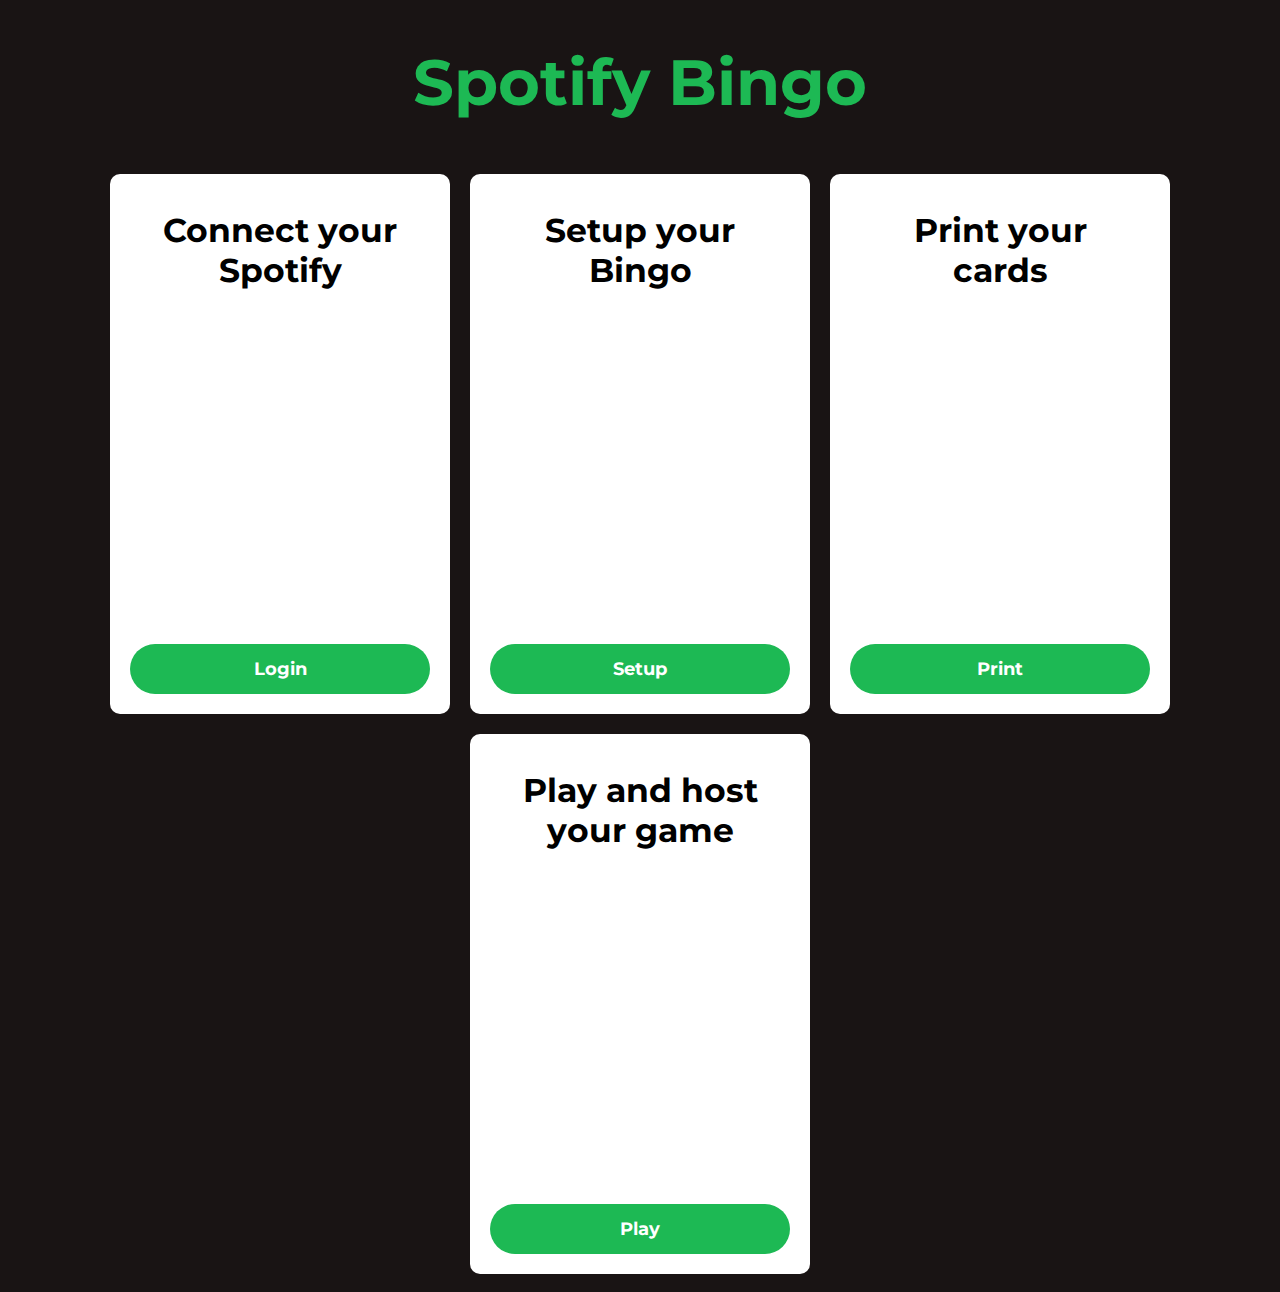
<file: index.html>
<!DOCTYPE html>
<html lang="en">

<head>
    <meta charset="UTF-8">
    <meta name="viewport" content="width=device-width, initial-scale=1.0">
    <title>Spotify Bingo</title>
    <link rel="stylesheet" type="text/css" href="css/index.css">
    <link rel="stylesheet" href="https://cdnjs.cloudflare.com/ajax/libs/font-awesome/6.0.0-beta3/css/all.min.css">
</head>

<body>
    <header>
        <h1 class="spotify-bingo-logo">Spotify Bingo</h1>
    </header>
    <div class="steps">
        <div class="step">
            <h2>Connect your Spotify</h2>
            <p><!-- Easily sync your Spotify account to our app and unlock a world of musical possibilities. Seamlessly
                access your favorite playlists, setting the stage for an immersive and personalized music bingo
                experience. --></p>
            <div id="login-button" class="action-button">
                <a href="login.html">Login</a>
                <i class="check-mark fas fa-check"></i>
            </div>
        </div>
        <div class="step">
            <h2>Setup your Bingo</h2>
            <p><!-- Tailor the game to your taste by selecting a playlist that sets the perfect mood. Customize the settings
                to match your preferences, ensuring a unique and entertaining bingo session filled with catchy tunes and
                friendly competition. --></p>
            <div id="setup-button" class="action-button">
                <a href="setup.html">Setup</a>
                <i class="check-mark fas fa-check"></i>
            </div>
        </div>
        <div class="step">
            <h2>Print your cards</h2>
            <p><!-- Bring your bingo cards to life with our user-friendly design tools. Create visually appealing cards that
                capture the essence of your chosen playlist. Download and print them, adding a colorful and engaging
                element to your music bingo event. --></p>
            <div id="print-button" class="action-button">
                <a href="print.html">Print</a>
                <i class="check-mark fas fa-check"></i>
            </div>
        </div>
        <div class="step">
            <h2>Play and host your game</h2>
            <p><!-- Bring your bingo cards to life with our user-friendly design tools. Create visually appealing cards that
                capture the essence of your chosen playlist. Download and print them, adding a colorful and engaging
                element to your music bingo event. --></p>
            <div id="play-button" class="action-button">
                <a href="track.html">Play</a>
                <i class="check-mark fas fa-check"></i>
            </div>
        </div>
    </div>
    <script>
        // Check if user is logged in by verifying access token with Spotify API
        var accessToken = localStorage.getItem('accessToken');
        var playlistId = localStorage.getItem('selectedPlaylistId');

        var loginButton = document.getElementById('login-button');
        var setupButton = document.getElementById('setup-button');

        if (accessToken) {
            fetch('https://api.spotify.com/v1/me', {
                headers: {
                    'Authorization': 'Bearer ' + accessToken
                }
            })
                .then(response => {
                    if (response.ok) {
                        // User is logged in
                        loginButton.classList.add('completed');
                        return response.json();
                    } else {
                        // User is not logged in
                        throw new Error('User is not logged in.');
                    }
                })
                .then(data => {
                    var username = data.display_name || data.id;
                    console.log(username);
                    loginButton.querySelector('a').textContent = username || 'Logged in';
                })
                .catch(error => {
                    console.error('Error:', error);
                });
        }

        if (playlistId) {
            fetch(`https://api.spotify.com/v1/playlists/${playlistId}`, {
                headers: {
                    'Authorization': 'Bearer ' + accessToken
                }
            })
                .then(response => response.json())
                .then(data => {
                    if (data.name) {
                        setupButton.classList.add('completed');
                        setupButton.querySelector('a').textContent = data.name;
                    }
                })
                .catch(error => {
                    console.error('Error:', error);
                });
        }
    </script>
</body>

</html>
</file>
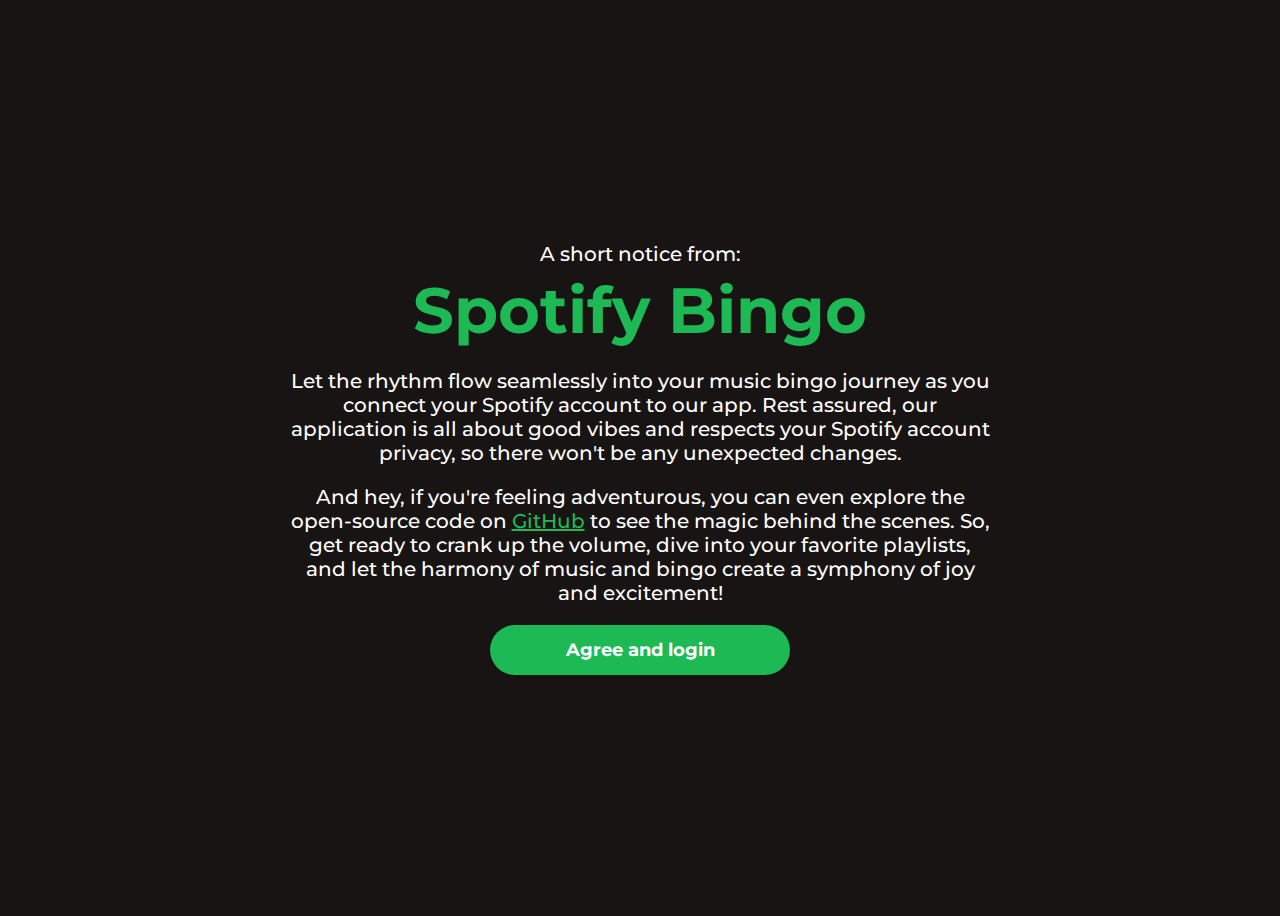
<file: login.html>
<!DOCTYPE html>
<html>

<head>
  <title>Login</title>
  <style>
    @import url('https://fonts.googleapis.com/css?family=Montserrat:400,700&display=swap');

    body {
      display: flex;
      justify-content: center;
      align-items: center;
      min-height: 100vh;
      font-family: 'Montserrat', sans-serif;
      background-color: #191414;
      color: #fff;
    }
    
    a {
      color: #1DB954;
    }

    .spotify-bingo-logo {
      color: rgba(29, 185, 84, 1);
      font-family: 'Montserrat', sans-serif;
      font-size: 4rem;
      text-align: center;
      margin: 5px;
    }

    p {
      font-family: 'Montserrat', sans-serif;
      font-size: 20px;
      font-weight: 500;
      text-align: center;
      margin-bottom: 3px;
    }

    #confirm-login {
      width: 700px;
      margin: auto;
      text-align: center;
    }

    #agree {
      color: white;
      font-size: 18px;
      font-weight: bold;
      text-decoration: none;
      width: 300px;
      height: 50px;
      border-radius: 25px;
      background-color: rgba(29, 185, 84, 1);
      display: flex;
      justify-content: center;
      align-items: center;
      margin: 20px auto;
    }

    #loading {
      display: none;
      width: 40px;
      height: 40px;
      border: 4px solid #1DB954;
      border-radius: 50%;
      border-top-color: transparent;
      animation: spin 1s ease-in-out infinite;
    }

    @keyframes spin {
      0% {
        transform: rotate(0deg);
      }

      100% {
        transform: rotate(360deg);
      }
    }
  </style>
</head>

<body>
  <div id="loading"></div>
  <div id="confirm-login">
    <p>A short notice from:</p>
    <h1 class="spotify-bingo-logo">Spotify Bingo</h1>
    <p>Let the rhythm flow seamlessly into your music bingo journey as you connect your Spotify account to our app. Rest
      assured, our application is all about good vibes and respects your Spotify account privacy, so there won't be any
      unexpected changes.
    </p>
    <p>
      And hey, if you're feeling adventurous, you can even explore the open-source code on <a href="https://github.com/BramLeisink/spotify-bingo">GitHub</a> to see the magic
      behind the scenes. So, get ready to crank up the volume, dive into your favorite playlists, and let the harmony of
      music and bingo create a symphony of joy and excitement!</p>
    <a id="agree" href="#" onclick="login()">Agree and login</a>
  </div>

  <script>
    // Check if the access token is present in the URL hash
    if (window.location.hash) {
      // Get the access token from the URL hash
      var params = new URLSearchParams(window.location.hash.substr(1));
      var accessToken = params.get('access_token');

      // Store the access token in the cache
      localStorage.setItem('accessToken', accessToken);

      window.location.href = 'index.html';
    } else {
      var loading = document.getElementById('loading')
      // Redirect the user to the Spotify authorization page
      loading.style.display = 'none';
    }

    function login() {
      var clientId = '524426dd0758495eb183b9073bea7ff4';
      var redirectUri = 'https://bramleisink.github.io/spotify-bingo/login.html'; // Replace with your actual redirect URI
      // var redirectUri = 'http://127.0.0.1:5500/login.html'

      window.location.href = `https://accounts.spotify.com/authorize?client_id=${clientId}&response_type=token&redirect_uri=${encodeURIComponent(redirectUri)}`;
    }

  </script>
</body>

</html>
</file>
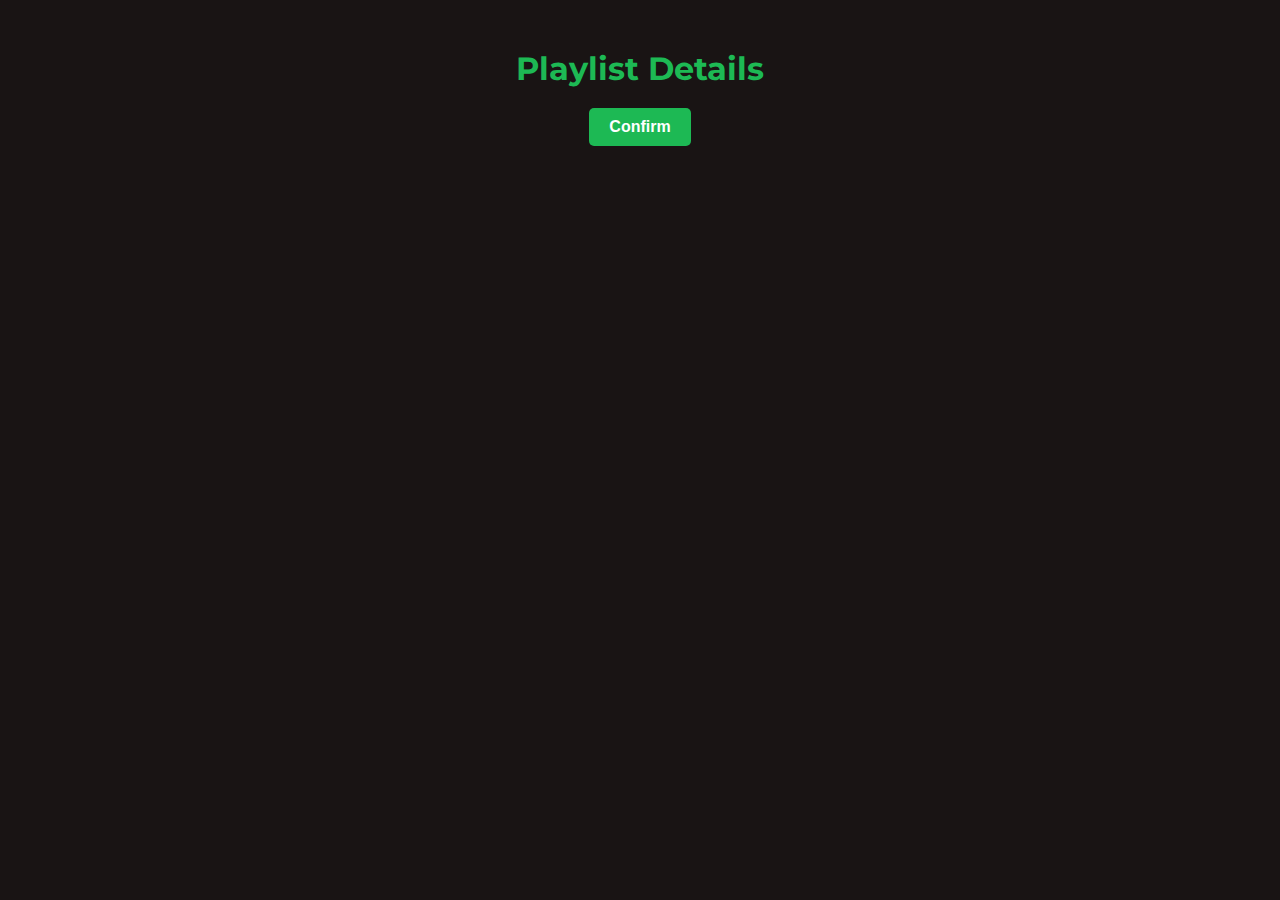
<file: playlist.html>
<!DOCTYPE html>
<html>

<head>
    <title>Playlist Details</title>
    <style>
        @import url('https://fonts.googleapis.com/css?family=Montserrat:400,700&display=swap');

        /* CSS styling for the page */
        body {
            font-family: 'Montserrat', sans-serif;
            background-color: #191414;
            color: #fff;
        }

        #container {
            max-width: 800px;
            margin: 0 auto;
            padding: 20px;
        }

        h1 {
            color: rgba(29, 185, 84, 1);
            font-family: 'Montserrat';
            font-style: normal;
            font-size: 2rem;
            text-align: center;
            margin-bottom: 20px;
        }

        .playlist-details {
            margin-bottom: 20px;
        }

        .playlist-image {
            display: flex;
            align-items: center;
            justify-content: center;
            width: 200px;
            height: 200px;
            margin: 0 auto 20px;
        }

        .playlist-image img {
            width: 100%;
            height: 100%;
            object-fit: cover;
            border-radius: 5px;
        }

        .playlist-name {
            font-size: 24px;
            font-weight: bold;
            text-align: center;
            margin-bottom: 10px;
        }

        .playlist-owner {
            font-size: 16px;
            text-align: center;
            color: #888;
            margin-bottom: 10px;
        }

        .playlist-description {
            font-size: 14px;
            text-align: center;
            color: #888;
            margin-bottom: 10px;
        }

        .tracks-list {
            list-style-type: none;
            padding: 0;
            margin: 0;
        }

        .track-item {
            margin-bottom: 10px;
        }

        .track-name {
            font-size: 16px;
            font-weight: bold;
            margin: 0;
        }

        .track-artist {
            font-size: 14px;
            color: #888;
            margin: 0;
        }

        .confirm-button {
            display: block;
            margin: 0 auto;
            padding: 10px 20px;
            font-size: 16px;
            font-weight: bold;
            border-radius: 5px;
            background-color: rgba(29, 185, 84, 1);
            color: #fff;
            border: none;
            cursor: pointer;
        }

        .confirm-button:hover {
            background-color: rgba(29, 185, 84, 0.8);
        }
    </style>
    <script src="https://sdk.scdn.co/spotify-player.js"></script>
</head>

<body>
    <div id="container">
        <h1>Playlist Details</h1>
        <div id="playlist-info" class="playlist-details"></div>
        <div id="playlist-tracks" class="playlist-details"></div>
        <button id="confirm-button" class="confirm-button">Confirm</button>
    </div>

    <script>
        var accessToken = localStorage.getItem('accessToken');
        var playlistId = localStorage.getItem('selectedPlaylistId');

        function getPlaylistDetails() {
            fetch(`https://api.spotify.com/v1/playlists/${playlistId}`, {
                headers: {
                    'Authorization': 'Bearer ' + accessToken
                }
            })
                .then(response => response.json())
                .then(data => {
                    var playlistInfoContainer = document.getElementById('playlist-info');
                    playlistInfoContainer.innerHTML = '';

                    // Create an image element for the playlist image
                    var playlistImage = document.createElement('div');
                    playlistImage.className = 'playlist-image';
                    var img = document.createElement('img');
                    img.src = data.images.length > 0 ? data.images[0].url :
                        'placeholder.png'; // Placeholder image if no image available
                    playlistImage.appendChild(img);
                    playlistInfoContainer.appendChild(playlistImage);

                    // Create a heading for the playlist name
                    var playlistName = document.createElement('h2');
                    playlistName.className = 'playlist-name';
                    playlistName.textContent = data.name;
                    playlistInfoContainer.appendChild(playlistName);

                    // Create a paragraph for the playlist owner
                    var playlistOwner = document.createElement('p');
                    playlistOwner.className = 'playlist-owner';
                    playlistOwner.textContent = 'By ' + data.owner.display_name;
                    playlistInfoContainer.appendChild(playlistOwner);

                    // Create a paragraph for the playlist description
                    var playlistDescription = document.createElement('p');
                    playlistDescription.className = 'playlist-description';
                    playlistDescription.textContent = data.description;
                    playlistInfoContainer.appendChild(playlistDescription);
                })
                .catch(error => {
                    console.error('Error:', error);
                });
        }

        function getPlaylistTracks() {
            fetch(`https://api.spotify.com/v1/playlists/${playlistId}/tracks`, {
                headers: {
                    'Authorization': 'Bearer ' + accessToken
                }
            })
                .then(response => response.json())
                .then(data => {
                    var playlistTracksContainer = document.getElementById('playlist-tracks');
                    playlistTracksContainer.innerHTML = '';

                    if (data.items.length > 0) {
                        var tracksList = document.createElement('ul');
                        tracksList.className = 'tracks-list';

                        data.items.forEach(item => {
                            var trackItem = document.createElement('li');
                            trackItem.className = 'track-item';

                            // Create a heading for the track name
                            var trackName = document.createElement('h3');
                            trackName.className = 'track-name';
                            trackName.textContent = item.track.name;
                            trackItem.appendChild(trackName);

                            // Create a paragraph for the track artist(s)
                            var trackArtists = document.createElement('p');
                            trackArtists.className = 'track-artist';
                            trackArtists.textContent = item.track.artists.map(artist => artist.name).join(
                                ', ');
                            trackItem.appendChild(trackArtists);

                            tracksList.appendChild(trackItem);
                        });

                        playlistTracksContainer.appendChild(tracksList);
                    } else {
                        var noTracks = document.createElement('p');
                        noTracks.className = 'no-tracks';
                        noTracks.textContent = 'No tracks found in the playlist.';
                        playlistTracksContainer.appendChild(noTracks);
                    }
                })
                .catch(error => {
                    console.error('Error:', error);
                });
        }

        function redirectToIndex() {
            window.location.href = 'index.html';
        }

        getPlaylistDetails();
        getPlaylistTracks();

        document.getElementById('confirm-button').addEventListener('click', redirectToIndex);
    </script>
</body>

</html>
</file>
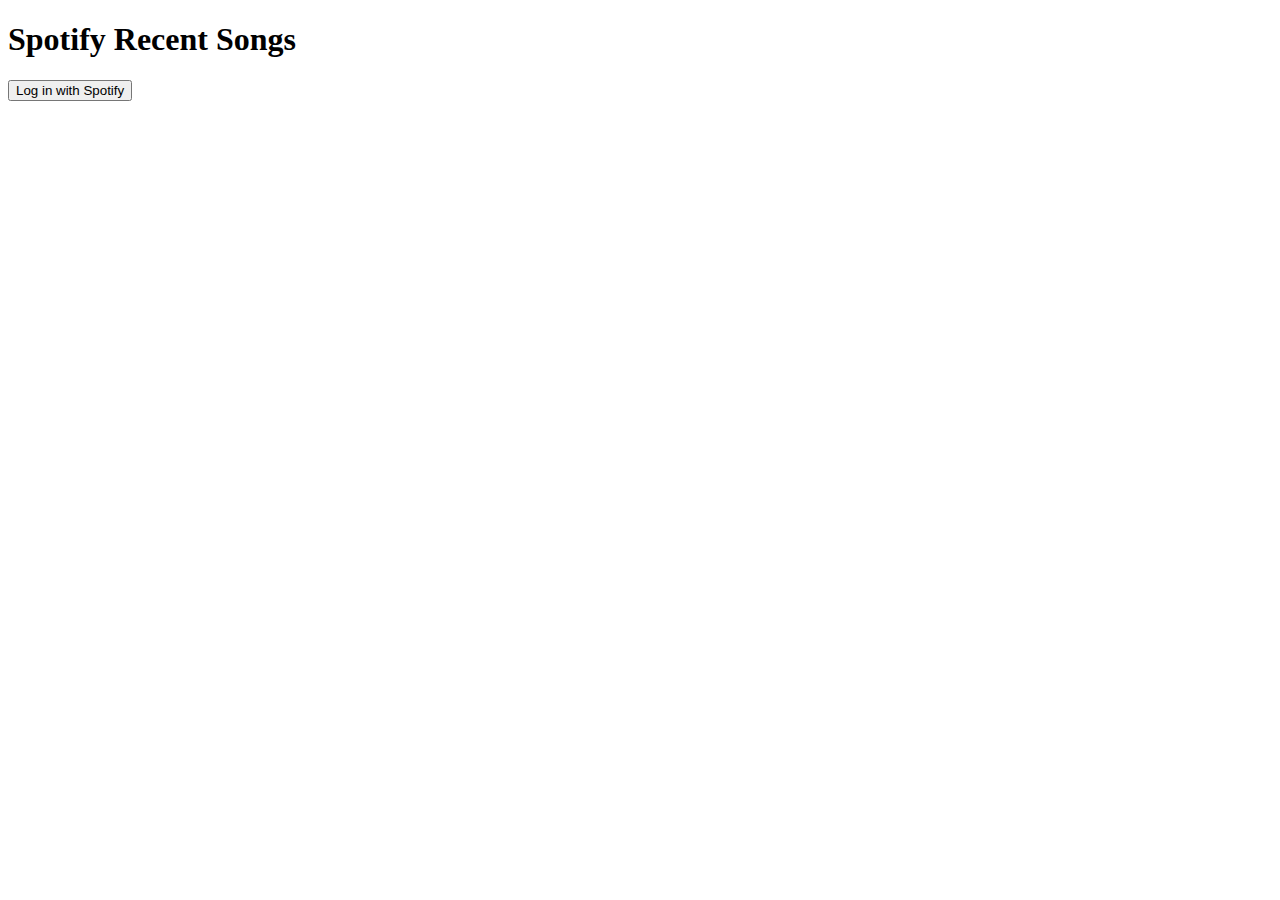
<file: recent.html>
<!DOCTYPE html>
<html>
<head>
  <title>Spotify Recent Songs</title>
  <script src="https://sdk.scdn.co/spotify-player.js"></script>
</head>
<body>
  <h1>Spotify Recent Songs</h1>

  <div id="login">
    <button onclick="login()">Log in with Spotify</button>
  </div>

  <div id="loggedin" style="display: none;">
    <h2>Welcome, <span id="displayname"></span>!</h2>
    <button onclick="getRecentlyPlayed()">Get Recently Played Songs</button>
    <ul id="songlist"></ul>
  </div>

  <script>
    // Spotify API credentials
    const clientId = '524426dd0758495eb183b9073bea7ff4';
    const redirectUri = 'http://192.168.0.116:5500/recent.html';

    // Create a new Spotify Player instance
    const player = new Spotify.Player({
      name: 'Spotify Recent Songs',
      getOAuthToken: callback => {
        // Fetch access token from the server
        const accessToken = getAccessToken();
        callback(accessToken);
      },
      volume: 0.5
    });

    // Log in to Spotify
    function login() {
      const scope = 'user-read-recently-played';
      window.location = `https://accounts.spotify.com/authorize?client_id=${clientId}&response_type=token&redirect_uri=${encodeURIComponent(redirectUri)}&scope=${encodeURIComponent(scope)}`;
    }

    // Retrieve access token from URL fragment
    function getAccessToken() {
      const fragment = new URLSearchParams(window.location.hash.slice(1));
      return fragment.get('access_token');
    }

    // Get user's recently played songs
    function getRecentlyPlayed() {
      const accessToken = getAccessToken();
      fetch('https://api.spotify.com/v1/me/player/recently-played', {
        headers: {
          'Authorization': 'Bearer ' + accessToken
        }
      })
      .then(response => response.json())
      .then(data => {
        const songs = data.items;
        const songList = document.getElementById('songlist');
        songList.innerHTML = '';
        songs.forEach(song => {
          const listItem = document.createElement('li');
          listItem.textContent = song.track.name;
          songList.appendChild(listItem);
        });
      })
      .catch(error => {
        console.error('Error:', error);
      });
    }

    // Event listener for successful Spotify player initialization
    player.addListener('ready', ({ device_id }) => {
      console.log('Ready with Device ID', device_id);
    });

    // Event listener for authentication errors
    player.addListener('authentication_error', ({ message }) => {
      console.error('Authentication Error', message);
    });

    // Render the login status
    window.onload = function() {
      const accessToken = getAccessToken();
      if (accessToken) {
        document.getElementById('login').style.display = 'none';
        document.getElementById('loggedin').style.display = 'block';

        // Get the user's display name
        fetch('https://api.spotify.com/v1/me', {
          headers: {
            'Authorization': 'Bearer ' + accessToken
          }
        })
        .then(response => response.json())
        .then(data => {
          document.getElementById('displayname').textContent = data.display_name;
        })
        .catch(error => {
          console.error('Error:', error);
        });

        // Initialize the Spotify Player
        player.connect();
      } else {
        document.getElementById('login').style.display = 'block';
        document.getElementById('loggedin').style.display = 'none';
      }
    };
  </script>
</body>
</html>
</file>
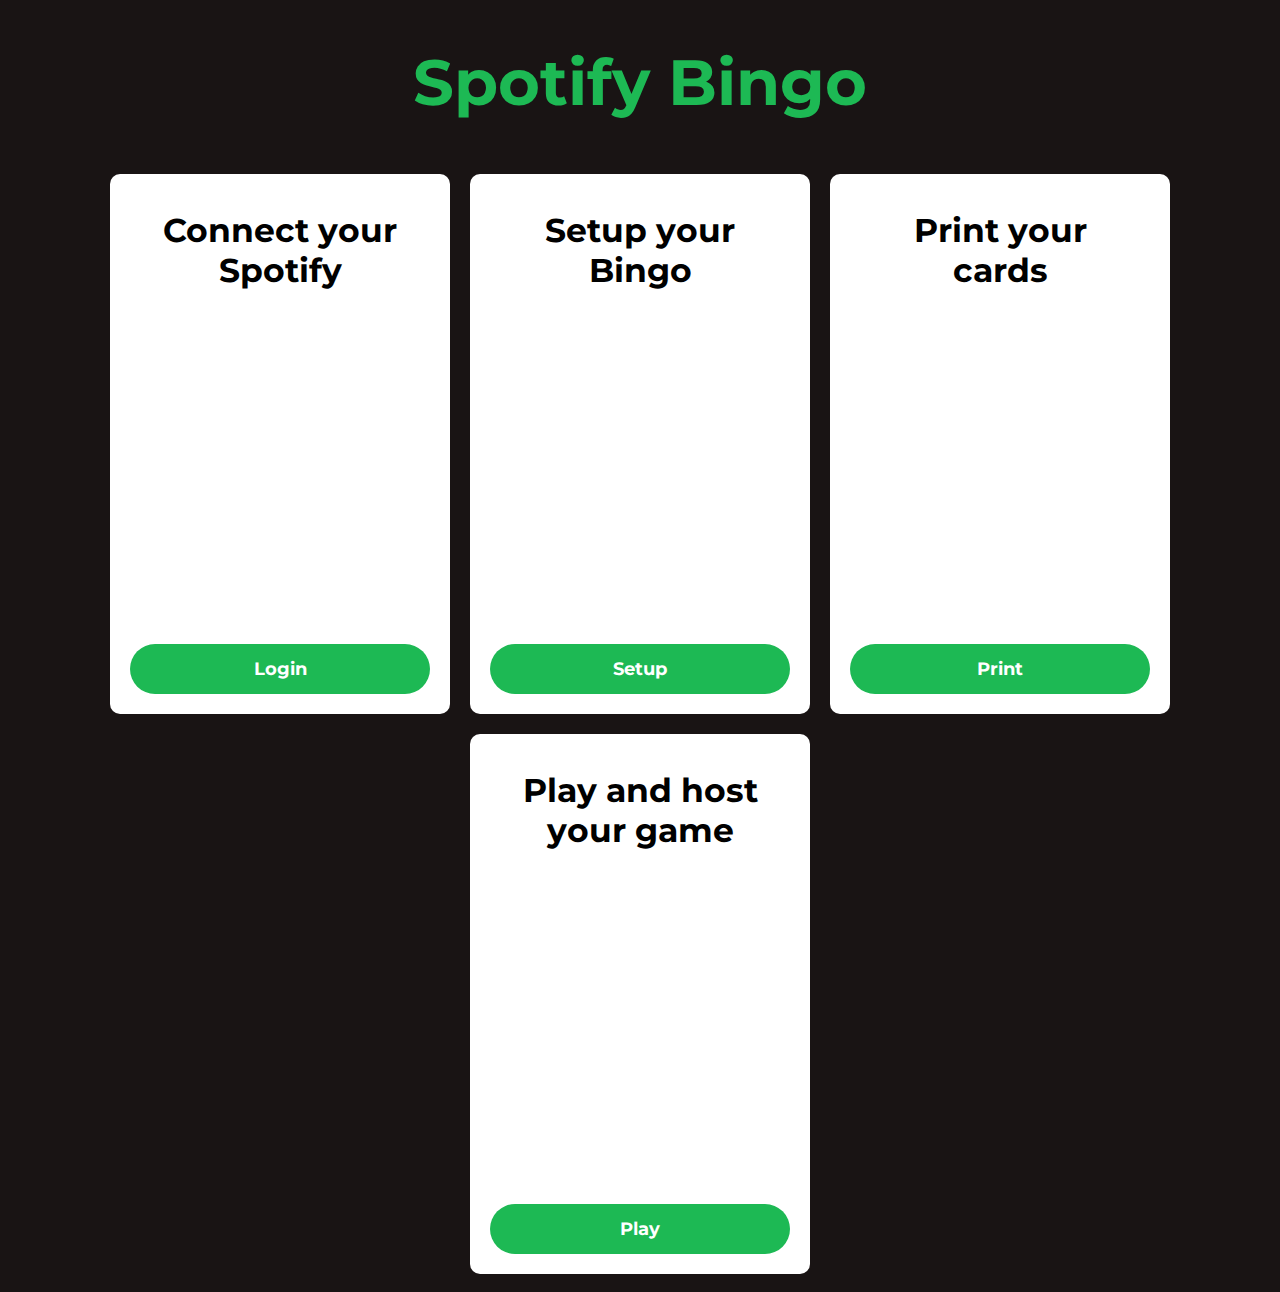
<file: redirect.html>
<!DOCTYPE html>
<html>
<head>
  <title>Login</title>
  <style>
    body {
      background-color: black;
      display: flex;
      justify-content: center;
      align-items: center;
      height: 100vh;
    }

    .loading {
      display: inline-block;
      width: 40px;
      height: 40px;
      border: 4px solid #1DB954;
      border-radius: 50%;
      border-top-color: transparent;
      animation: spin 1s ease-in-out infinite;
    }

    @keyframes spin {
      0% {
        transform: rotate(0deg);
      }
      100% {
        transform: rotate(360deg);
      }
    }
  </style>
</head>
<body>
  <div class="loading"></div>

  <script>
    // Get the access token from the URL hash
    var params = new URLSearchParams(window.location.hash.substr(1));
    var accessToken = params.get('access_token');

    // Store the access token in the cache
    localStorage.setItem('accessToken', accessToken);

    window.location.href = 'index.html';
  </script>
</body>
</html>
</file>
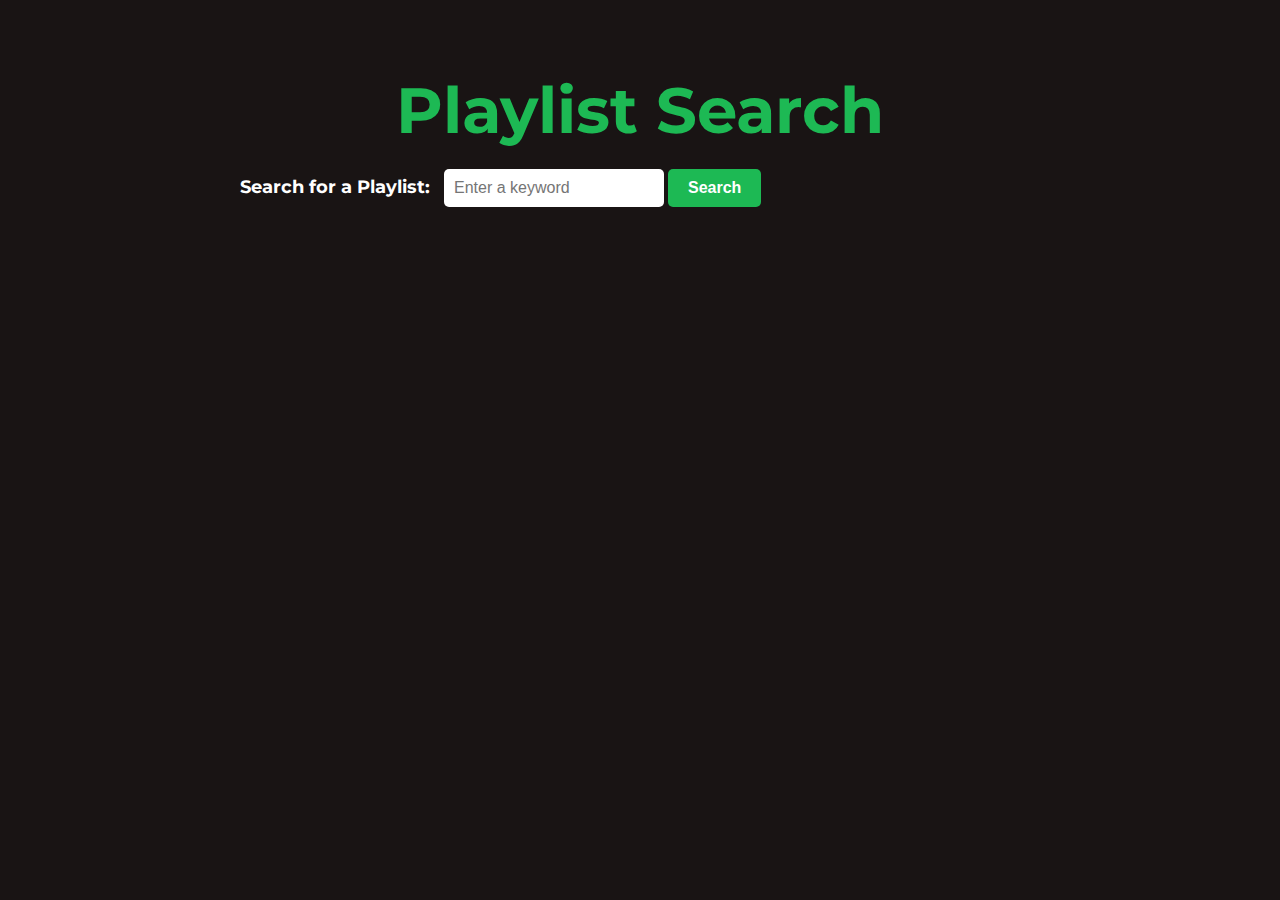
<file: setup.html>
<!DOCTYPE html>
<html>

<head>
  <title>Playlist Search</title>
  <style>
    @import url('https://fonts.googleapis.com/css?family=Montserrat:400,700&display=swap');
    /* CSS styling for the page */
    body {
      font-family: 'Montserrat', sans-serif;
      background-color: #191414;
      color: #fff;
    }

    .spotify-bingo-logo {
      width: 100%;
      color: rgba(29, 185, 84, 1);
      font-family: 'Montserrat';
      font-style: normal;
      font-size: 4rem;
      text-align: center;
    }

    #container {
      max-width: 800px;
      margin: 0 auto;
      padding: 20px;
    }

    h1 {
      color: rgba(29, 185, 84, 1);
      font-family: 'Montserrat';
      font-style: normal;
      font-size: 2rem;
      text-align: center;
      margin-bottom: 20px;
    }

    label {
      font-size: 18px;
      font-weight: bold;
      margin-right: 10px;
    }

    input[type="text"] {
      padding: 10px;
      font-size: 16px;
      border-radius: 5px;
      border: none;
      outline: none;
      width: 200px;
    }

    button {
      padding: 10px 20px;
      font-size: 16px;
      font-weight: bold;
      border-radius: 5px;
      background-color: rgba(29, 185, 84, 1);
      color: #fff;
      border: none;
      cursor: pointer;
    }

    button:hover {
      background-color: rgba(29, 185, 84, 0.8);
    }

    #results {
      margin-top: 20px;
    }

    .playlist-card {
      display: flex;
      align-items: center;
      padding: 10px;
      border: 1px solid #ccc;
      border-radius: 5px;
      margin-bottom: 10px;
      cursor: pointer;
    }

    .playlist-image {
      width: 100px;
      height: 100px;
      margin-right: 10px;
    }

    .playlist-image img {
      width: 100%;
      height: 100%;
      object-fit: cover;
      border-radius: 5px;
    }

    .playlist-details {
      flex: 1;
    }

    .playlist-name {
      font-size: 18px;
      font-weight: bold;
      margin: 0;
    }

    .playlist-description {
      font-size: 14px;
      color: #888;
      margin: 5px 0;
    }

    .no-results {
      font-size: 16px;
      font-style: italic;
      color: #888;
      margin-top: 10px;
    }
  </style>
  <script src="https://sdk.scdn.co/spotify-player.js"></script>
</head>

<body>
  <div id="container">
    <h1 class="spotify-bingo-logo">Playlist Search</h1>
    <div>
      <label for="search-input">Search for a Playlist:</label>
      <input type="text" id="search-input" placeholder="Enter a keyword">
      <button id="search-button">Search</button>
    </div>
    <div id="results"></div>
  </div>

  <script>
    var accessToken = localStorage.getItem('accessToken');

    function searchPlaylists() {
      var searchInput = document.getElementById('search-input').value;

      fetch(`https://api.spotify.com/v1/search?q=${encodeURIComponent(searchInput)}&type=playlist`, {
        headers: {
          'Authorization': 'Bearer ' + accessToken
        }
      })
        .then(response => response.json())
        .then(data => {
          var resultsContainer = document.getElementById('results');
          resultsContainer.innerHTML = '';

          if (data.playlists && data.playlists.items.length > 0) {
            // Separate user-created playlists and other playlists
            var userPlaylists = [];
            var otherPlaylists = [];

            data.playlists.items.forEach(item => {
              if (item.owner.id === 'USER_ID') {
                userPlaylists.push(item);
              } else {
                otherPlaylists.push(item);
              }
            });

            // Display user-created playlists first
            userPlaylists.forEach(item => {
              displayPlaylistCard(item);
            });

            // Display other playlists
            otherPlaylists.forEach(item => {
              displayPlaylistCard(item);
            });
          } else {
            var noResults = document.createElement('div');
            noResults.className = 'no-results';
            noResults.textContent = 'No playlists found.';
            resultsContainer.appendChild(noResults);
          }
        })
        .catch(error => {
          console.error('Error:', error);
        });
    }

    function displayPlaylistCard(item) {
      var resultsContainer = document.getElementById('results');

      var playlistCard = document.createElement('div');
      playlistCard.className = 'playlist-card';

      // Create an image element for the playlist image
      var playlistImage = document.createElement('div');
      playlistImage.className = 'playlist-image';

      var img = document.createElement('img');
      img.src = item.images[0].url; // Assuming the playlist has at least one image
      img.alt = 'Playlist Cover';

      playlistImage.appendChild(img);
      playlistCard.appendChild(playlistImage);

      // Create a div for the playlist details
      var playlistDetails = document.createElement('div');
      playlistDetails.className = 'playlist-details';

      // Create a heading for the playlist name
      var playlistName = document.createElement('h3');
      playlistName.className = 'playlist-name';
      playlistName.textContent = item.name;
      playlistDetails.appendChild(playlistName);

      // Create a paragraph for the playlist description
      var playlistDescription = document.createElement('p');
      playlistDescription.className = 'playlist-description';
      playlistDescription.textContent = item.description;
      playlistDetails.appendChild(playlistDescription);

      playlistCard.appendChild(playlistDetails);

      // Add click event listener to save playlist ID and open playlist.html
      playlistCard.addEventListener('click', function () {
        var playlistId = item.id;
        localStorage.setItem('selectedPlaylistId', playlistId);
        window.location.href = 'playlist.html';
      });

      resultsContainer.appendChild(playlistCard);
    }

    document.getElementById('search-button').addEventListener('click', searchPlaylists);
  </script>
</body>

</html>
</file>
<file: css/index.css>
@import url('https://fonts.googleapis.com/css?family=Montserrat:400,700&display=swap');

body {
    font-family: 'Montserrat', sans-serif;
    background-color: #191414;
    color: #fff;
}

.spotify-bingo-logo {
    width: 100%;
    color: rgba(29, 185, 84, 1);
    font-family: 'Montserrat';
    font-style: normal;
    font-size: 4rem;
    text-align: center;
}

.steps-container {
    display: flex;
    justify-content: center;
    align-items: center;
    height: 100vh;
}

.steps {
    display: flex;
    flex-wrap: wrap;
    justify-content: center;
    align-items: center;
}

.step {
    width: 300px;
    height: 500px;
    display: flex;
    flex-direction: column;
    justify-content: space-between;
    align-items: center;
    margin: 10px;
    background-color: rgba(255, 255, 255, 1);
    border-radius: 10px;
    padding: 20px;
}

.steps h2 {
    color: rgba(0, 0, 0, 1);
    font-family: 'Montserrat';
    font-size: 33px;
    text-align: center;
    margin: 1rem;
}

.steps p {
    color: rgba(0, 0, 0, 1);
    font-family: 'Montserrat';
    font-size: 20px;
    font-weight: 500;
    text-align: center;
    margin-bottom: 1rem;
}

#login,
#setup,
#print,
#play {
    width: 70%;
}

.action-button {
    width: 100%;
    height: 50px;
    border-radius: 25px;
    background-color: rgba(29, 185, 84, 1);
    display: flex;
    justify-content: center;
    align-items: center;
}

.action-button a {
    color: white;
    font-size: 18px;
    font-weight: bold;
    text-align: center;
    text-decoration: none;
}

.check-mark {
    --fa-display: none;
}
</file>
